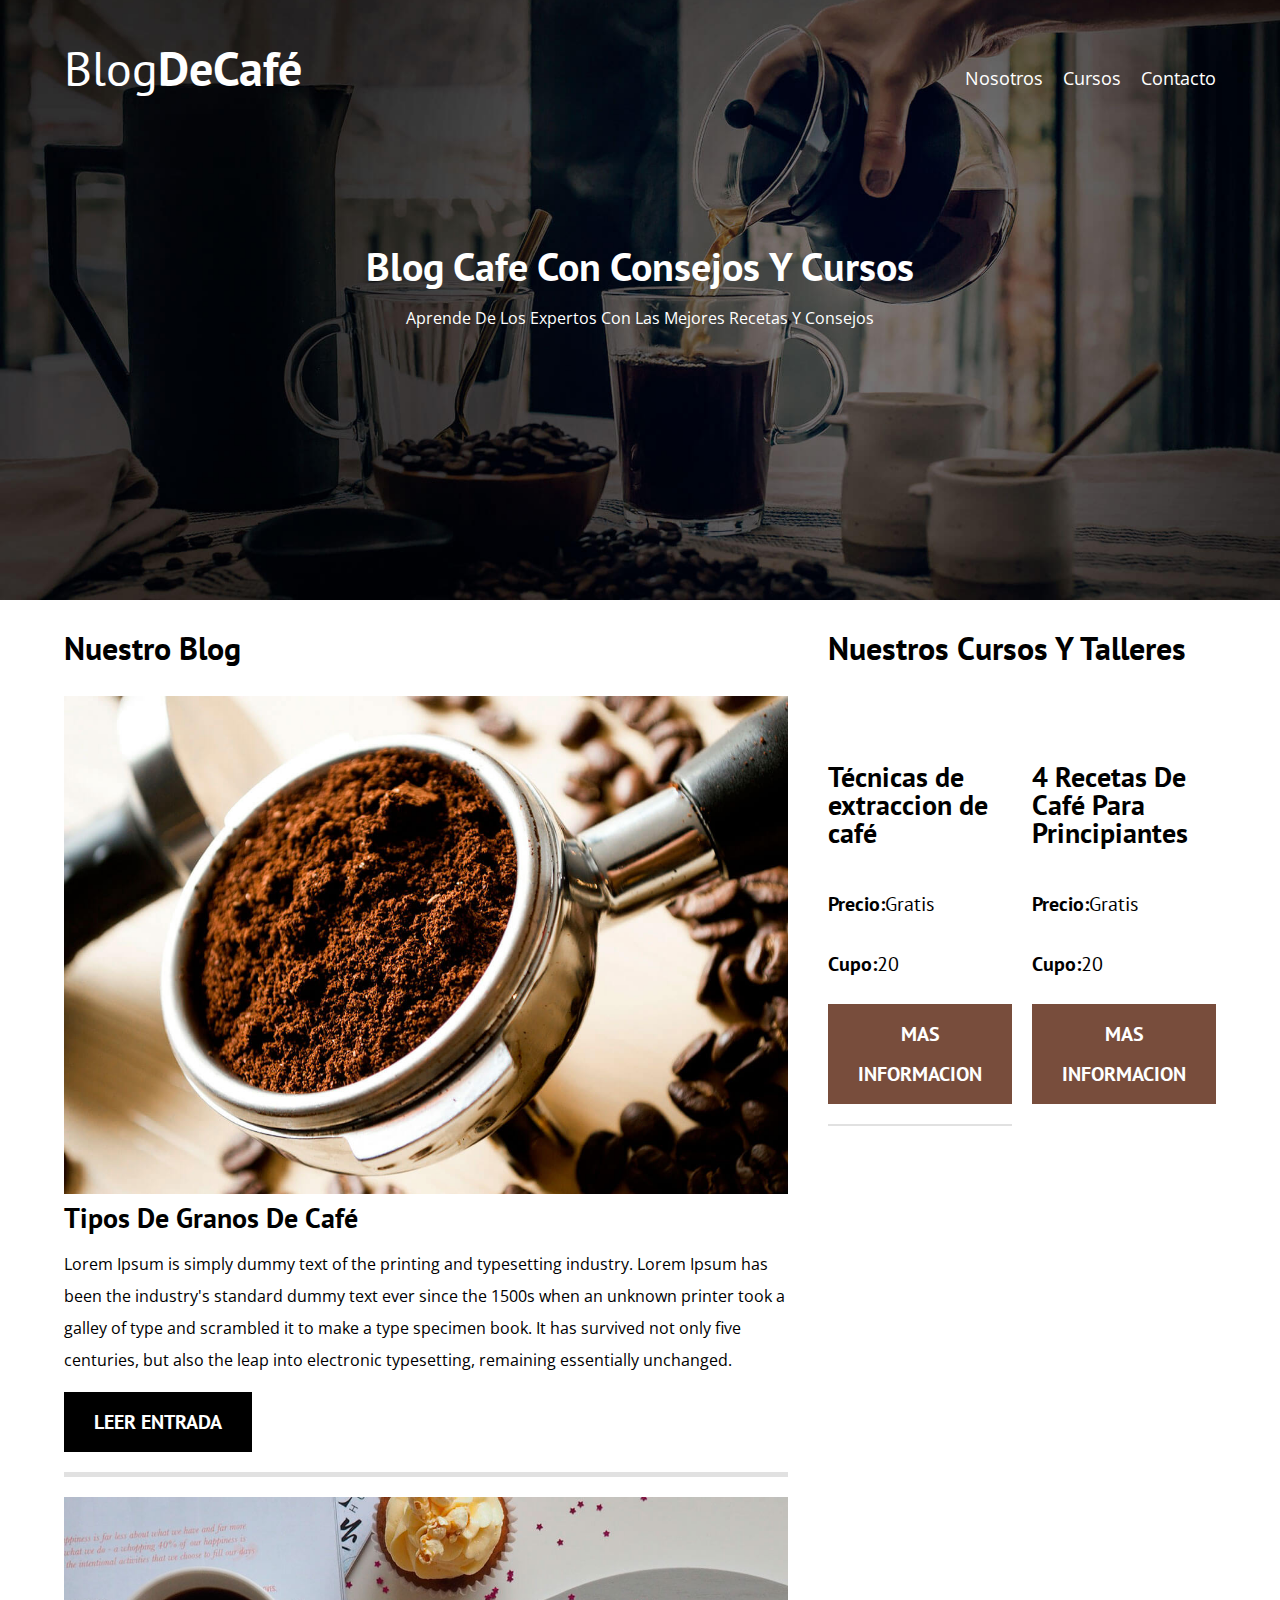
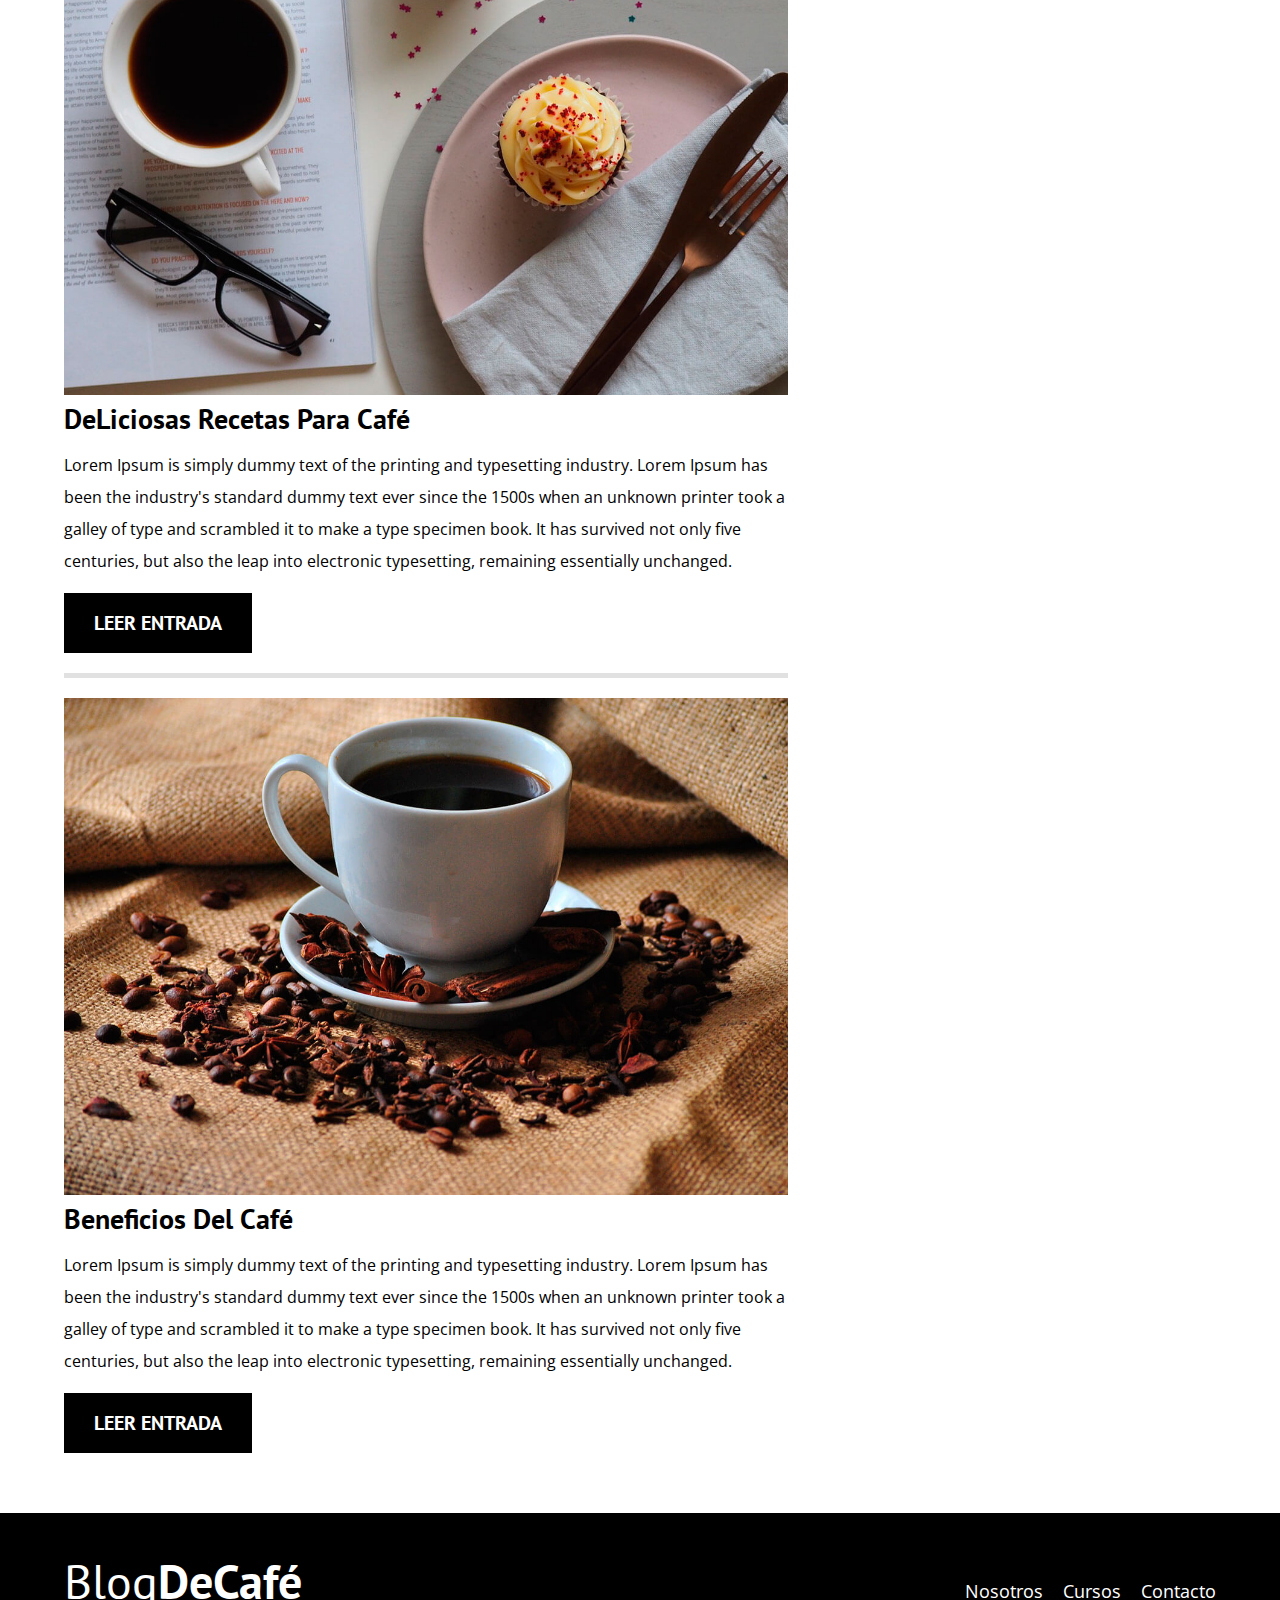
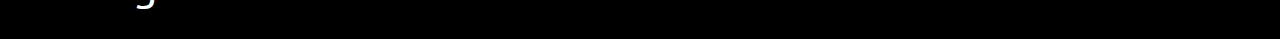
<file: index.html>
<!DOCTYPE html>
<html>
    <head>
        <meta charset="utf-8">
        <meta http-equiv="X-UA-Compatible" content="IE=edge">
        <title>Blog De Cafe</title>
        <meta name="description" content="">
        <meta name="viewport" content="width=device-width, initial-scale=1">
        <link rel="stylesheet" href="css/normalize.css">
        <link rel="preconnect" href="https://fonts.googleapis.com">
        <link rel="preconnect" href="https://fonts.gstatic.com" crossorigin>
        <link href="https://fonts.googleapis.com/css2?family=Open+Sans&family=PT+Sans:wght@400;700&display=swap" rel="stylesheet">
        <link rel="stylesheet" href="css/estilo.css">
        
    </head>
    <body>
        <header class="header">

            <div class="contenedor">
                <div class="barra">
                    <a class="logo" href="index.html">
                        <h1 class="logo__nombre no-margin centrar-texto">Blog<span class="logo__bold">DeCafé</span></h1>
                    </a>
                    <nav class="navegacion">
                        <a href="nosotros.html" class="navegacion__enlace">Nosotros</a>
                        <a href="cursos.html" class="navegacion__enlace">Cursos</a>
                        <a href="contacto.html" class="navegacion__enlace">Contacto</a>
                    </nav>
                </div>
            </div>

            <div class="header__texto">
                <h2 class="no-margin">Blog Cafe Con Consejos Y Cursos</h2>
                <p class="no-magin">Aprende De Los Expertos Con Las Mejores Recetas Y Consejos</p>
            </div>
        
        </header>


        <div class="contenedor contenido-principal">
            <main class="blog">
                <h3>Nuestro Blog</h3>
                <article class="entrada">
                        <div class="entrada__imagen">
                            <img src="img/blog1.jpg" alt="blog1" loading="lazy">
                        </div>
                        <div class="entrada__contenido">
                            <h4 class="no-margin">Tipos De Granos De Café</h4>
                            <p>Lorem Ipsum is simply dummy text of the printing and typesetting industry. 
                            Lorem Ipsum has been the industry's standard dummy text ever since the 1500s when an unknown printer took a 
                            galley of type and scrambled it to make a type specimen book. It has survived not only 
                            five centuries, but also the leap into electronic typesetting, remaining essentially unchanged.</p>                        
                        </div>
                        <a href="entrada.html" class="boton boton--primario">Leer Entrada</a>
                </article>
                <article class="entrada">
                        <div class="entrada__imagen">
                            <img src="img/blog2.jpg" alt="blog2" loading="lazy">
                        </div>
                        <div class="entrada__contenido">
                            <h4 class="no-margin">DeLiciosas Recetas Para Café</h4>
                            <p>Lorem Ipsum is simply dummy text of the printing and typesetting industry. 
                            Lorem Ipsum has been the industry's standard dummy text ever since the 1500s when an unknown printer took a 
                            galley of type and scrambled it to make a type specimen book. It has survived not only 
                            five centuries, but also the leap into electronic typesetting, remaining essentially unchanged.</p>                        
                        </div>
                        <a href="entrada.html" class="boton boton--primario">Leer Entrada</a>
                </article>
                <article class="entrada">
                        <div class="entrada__imagen">
                            <img src="img/blog3.jpg" alt="blog3" loading="lazy">
                        </div>
                        <div class="entrada__contenido">
                            <h4 class="no-margin">Beneficios Del Café</h4>
                            <p>Lorem Ipsum is simply dummy text of the printing and typesetting industry. 
                            Lorem Ipsum has been the industry's standard dummy text ever since the 1500s when an unknown printer took a 
                            galley of type and scrambled it to make a type specimen book. It has survived not only 
                            five centuries, but also the leap into electronic typesetting, remaining essentially unchanged.</p>                        
                        </div>
                        <a href="entrada.html" class="boton boton--primario">Leer Entrada</a>
                </article>
            </main>
            <aside class="sidebar">
                <h3>Nuestros Cursos Y Talleres</h3>
                <ul class="cursos no-padding">
                    <li class="widget-cursos">
                    <h4 class="no-maring">Técnicas de extraccion de café</h4>
                    <p class="widget-cursos__label">Precio:<span class="widget-cursos_info">Gratis</span></p>    
                    <p class="widget-cursos__label">Cupo:<span class="widget-cursos_info">20</span></p>
                    <a href="entrada.html" class="boton boton--secundario">Mas Informacion</a>                 
                    </li>

                    <li class="widget-cursos">
                        <h4 class="no-maring">4 Recetas De Café Para Principiantes</h4>
                        <p class="widget-cursos__label">Precio:<span class="widget-cursos_info">Gratis</span></p>    
                        <p class="widget-cursos__label">Cupo:<span class="widget-cursos_info">20</span></p>
                        <a href="entrada.html" class="boton boton--secundario">Mas Informacion</a>                 
                    </li>
                    
                </ul>
            
            </aside>
        </div>



        <footer class="footer">
            <div class="contenedor"> 
                   <div class="barra">
                    <a class="logo" href="index.html">
                        <h1 class="logo__nombre no-margin centrar-texto">Blog<span class="logo__bold">DeCafé</span></h1>
                    </a>
                    <nav class="navegacion">
                        <a href="nosotros.html" class="navegacion__enlace">Nosotros</a>
                        <a href="cursos.html" class="navegacion__enlace">Cursos</a>
                        <a href="contactos.html" class="navegacion__enlace">Contacto</a>
                    </nav>
                </div>
            
            </div>

        </footer>




        <script src="" async defer></script>
    </body>
</html>
</file>
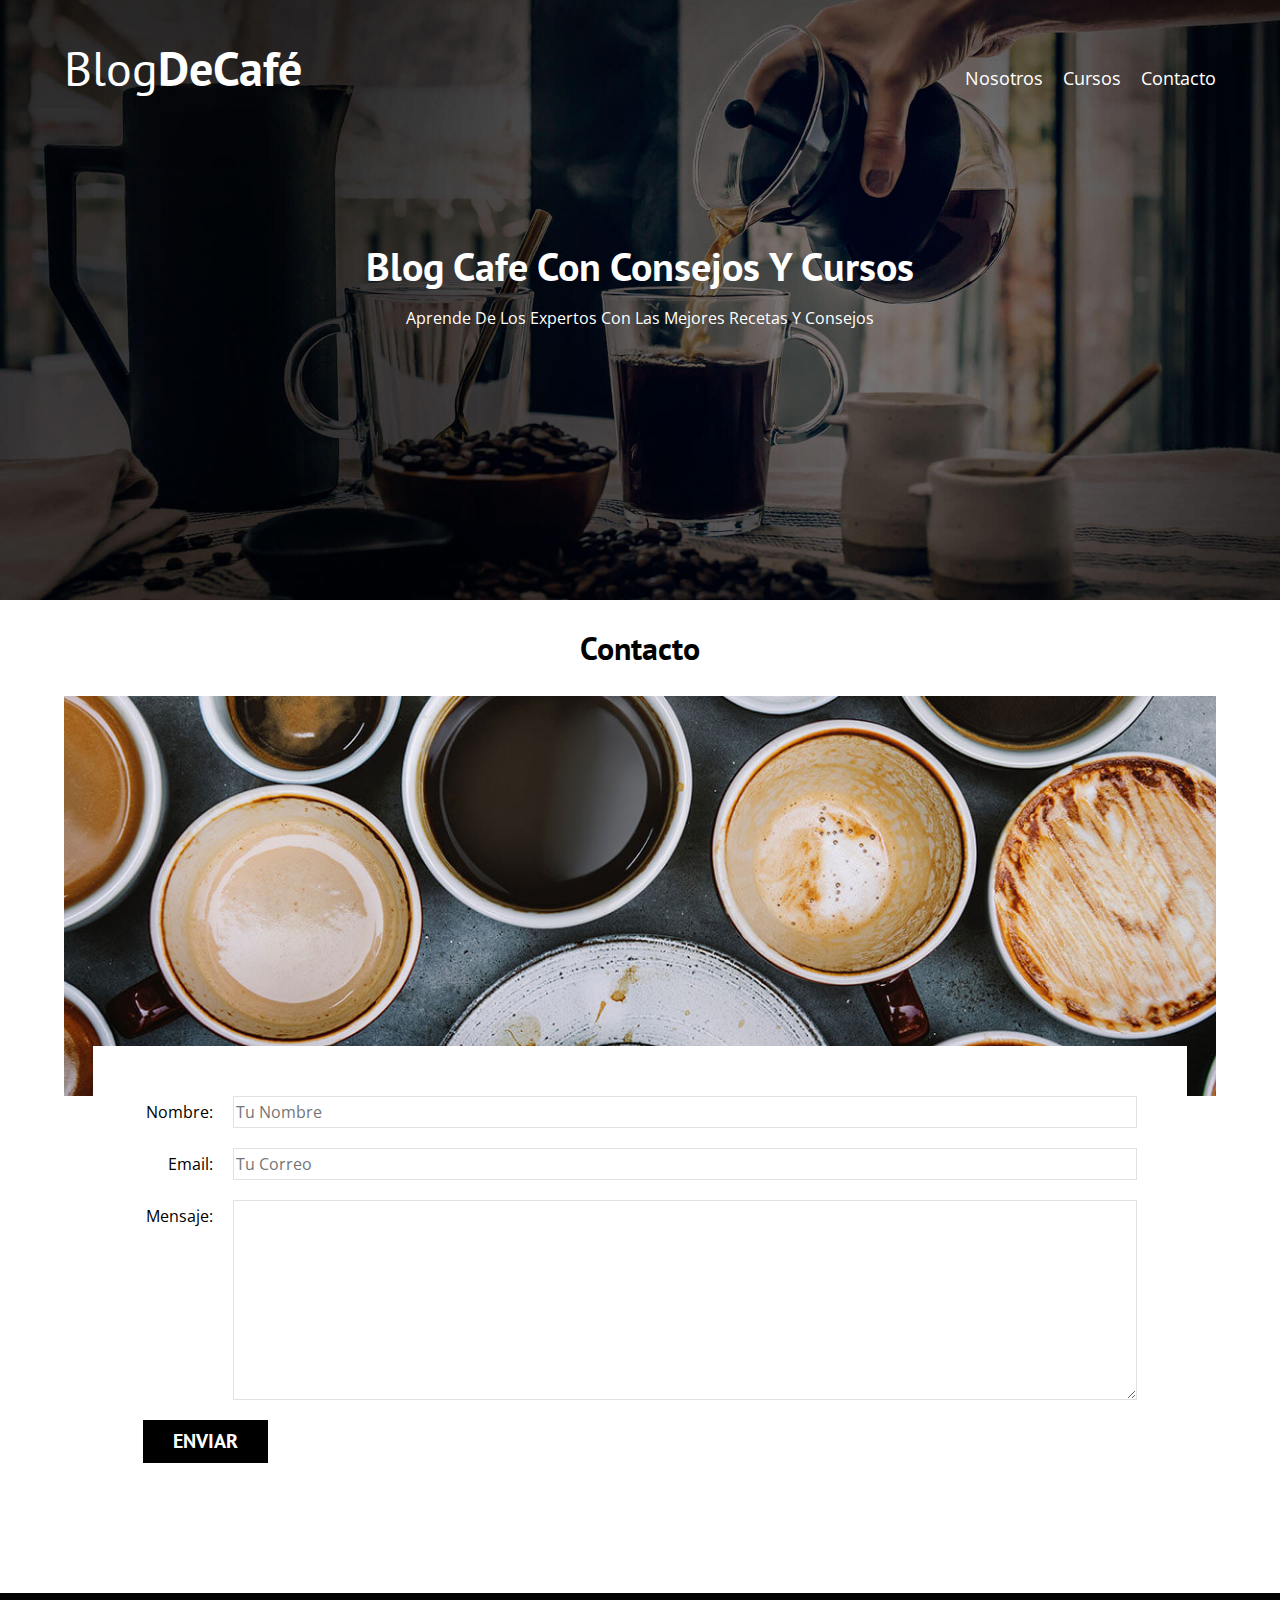
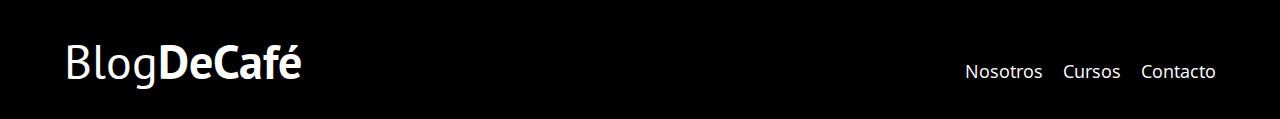
<file: contacto.html>
<!DOCTYPE html>
<html>
    <head>
        <meta charset="utf-8">
        <meta http-equiv="X-UA-Compatible" content="IE=edge">
        <title>Blog De Cafe</title>
        <meta name="description" content="">
        <meta name="viewport" content="width=device-width, initial-scale=1">
        <link rel="stylesheet" href="css/normalize.css">
        <link rel="preconnect" href="https://fonts.googleapis.com">
        <link rel="preconnect" href="https://fonts.gstatic.com" crossorigin>
        <link href="https://fonts.googleapis.com/css2?family=Open+Sans&family=PT+Sans:wght@400;700&display=swap" rel="stylesheet">
        <link rel="stylesheet" href="css/estilo.css">
        
    </head>
    <body>
        <header class="header">

            <div class="contenedor">
                <div class="barra">
                    <a class="logo" href="index.html">
                        <h1 class="logo__nombre no-margin centrar-texto">Blog<span class="logo__bold">DeCafé</span></h1>
                    </a>
                    <nav class="navegacion">
                        <a href="nosotros.html" class="navegacion__enlace">Nosotros</a>
                        <a href="cursos.html" class="navegacion__enlace">Cursos</a>
                        <a href="contacto.html" class="navegacion__enlace">Contacto</a>
                    </nav>
                </div>
            </div>

            <div class="header__texto">
                <h2 class="no-margin">Blog Cafe Con Consejos Y Cursos</h2>
                <p class="no-magin">Aprende De Los Expertos Con Las Mejores Recetas Y Consejos</p
            </div>       
        </header>

            <main class="contenedor">
                <h3 class="centrar-texto">Contacto</h3>
                <div class="contacto-bg"></div>
                <form class="formulario">
                    <div class="campo">
                    <label class="campo__label">Nombre:</label>
                    <input type="text" class="campo__field" placeholder="Tu Nombre" id="nombre">
                    </div>
                      <div class="campo"> 
                    <label class="campo__label">Email:</label>
                    <input class="campo__field" type="email" placeholder="Tu Correo" id="correo">
                    </div>
                      <div class="campo">
                    <label class="campo__label">Mensaje:</label>
                    <textarea class="campo__field campo__field--textarea" id="mensaje"></textarea>
                    </div>
                    <div class="campo">
                        <input type="submit" value="enviar" class="boton boton--primario">
                    </div>
                </form>       
            </main>

        <footer class="footer">
            <div class="contenedor"> 
                   <div class="barra">
                    <a class="logo" href="index.html">
                        <h1 class="logo__nombre no-margin centrar-texto">Blog<span class="logo__bold">DeCafé</span></h1>
                    </a>
                    <nav class="navegacion">
                        <a href="nosotros.html" class="navegacion__enlace">Nosotros</a>
                        <a href="cursos.html" class="navegacion__enlace">Cursos</a>
                        <a href="contactos.html" class="navegacion__enlace">Contacto</a>
                    </nav>
                </div>
            
            </div>

        </footer>




        <script src="" async defer></script>
    </body>
</html>
</file>
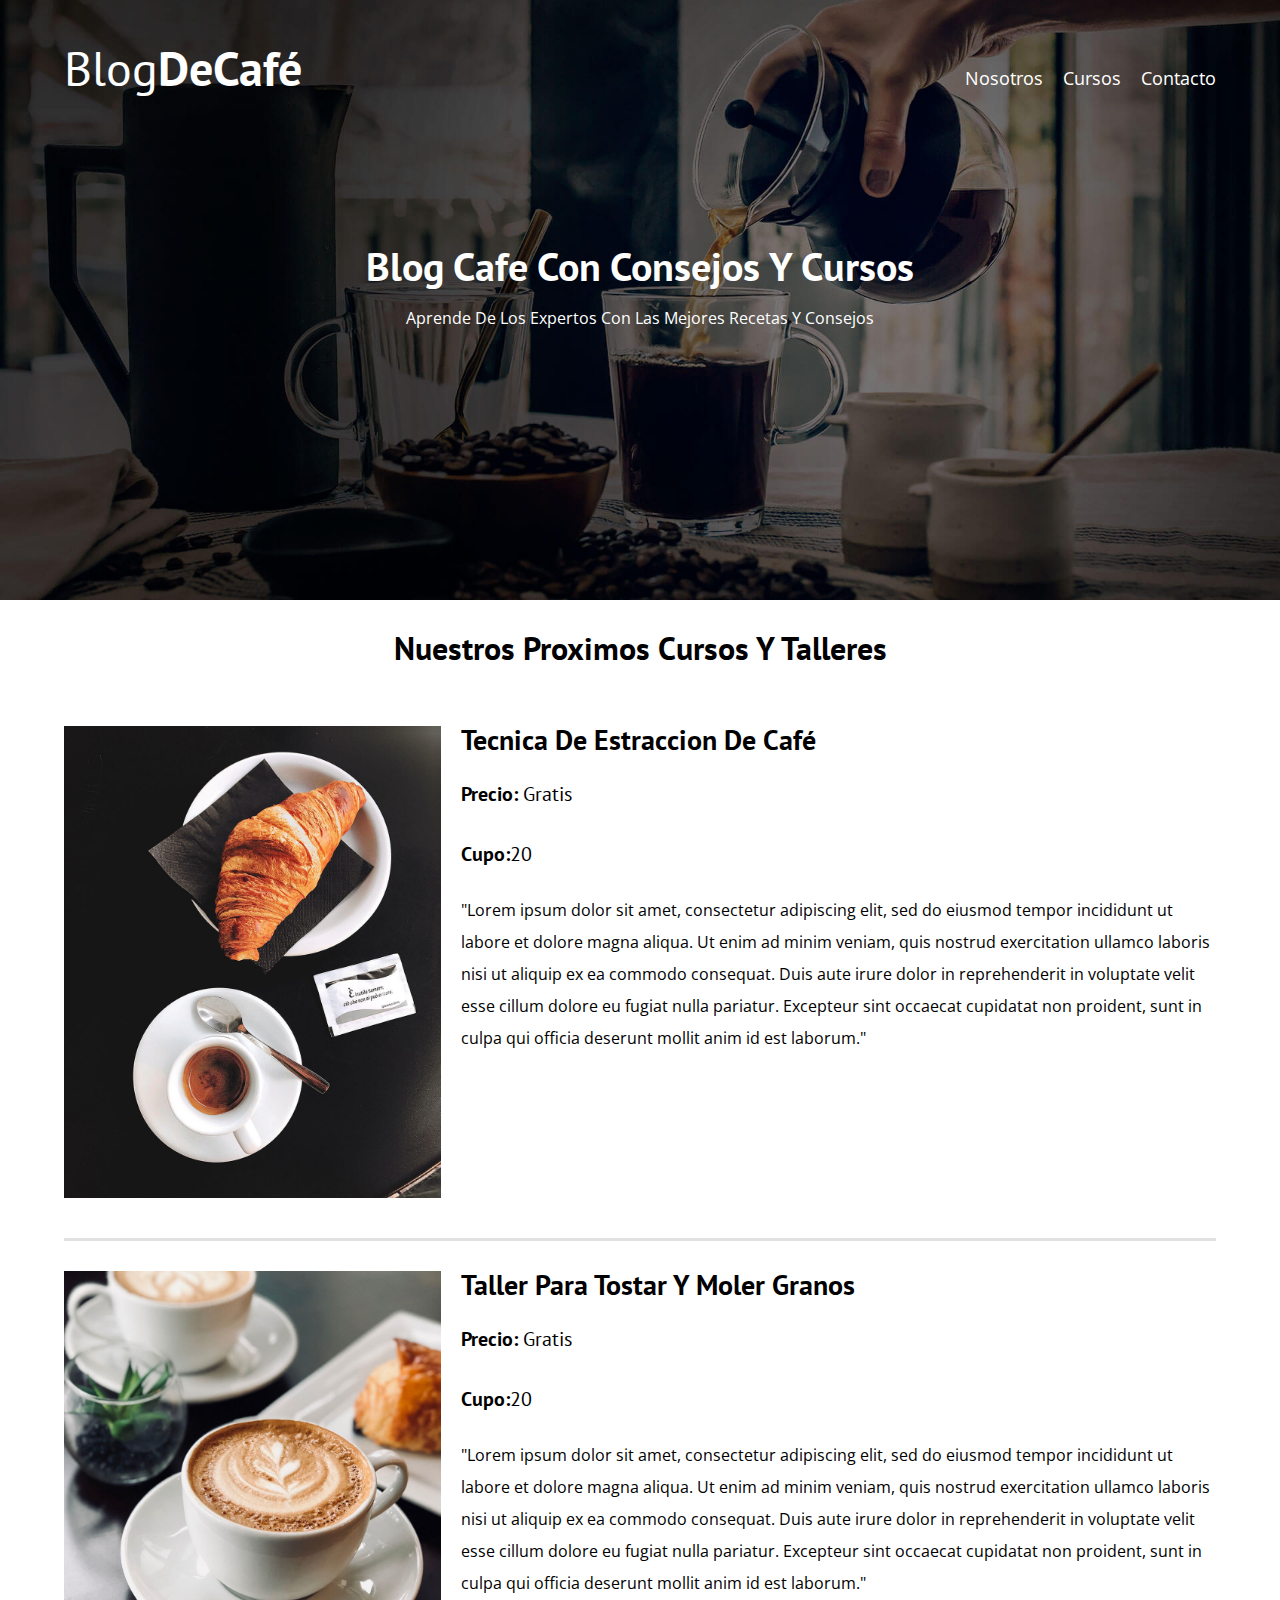
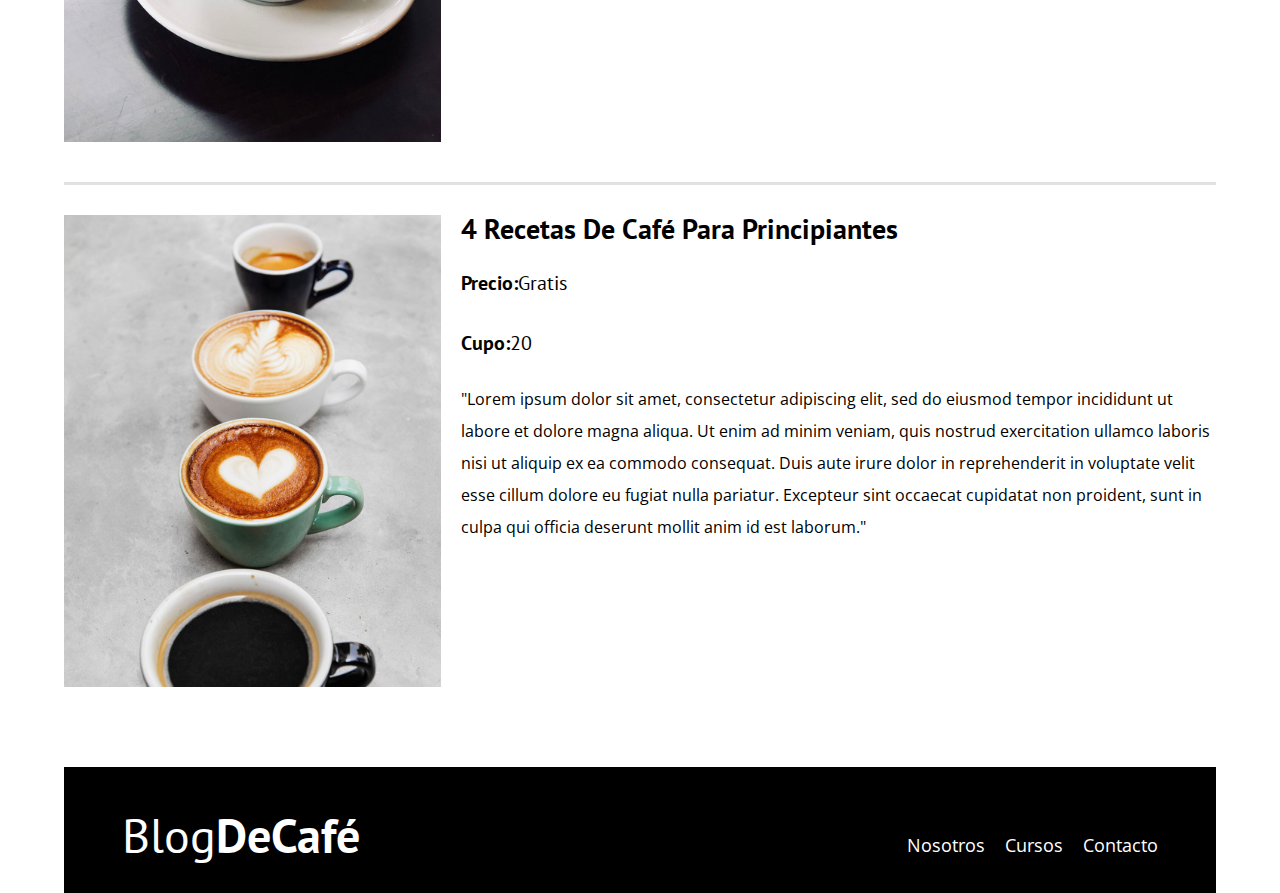
<file: cursos.html>
<!DOCTYPE html>
<html>
    <head>
        <meta charset="utf-8">
        <meta http-equiv="X-UA-Compatible" content="IE=edge">
        <title>Blog De Cafe</title>
        <meta name="description" content="">
        <meta name="viewport" content="width=device-width, initial-scale=1">
        <link rel="stylesheet" href="css/normalize.css">
        <link rel="preconnect" href="https://fonts.googleapis.com">
        <link rel="preconnect" href="https://fonts.gstatic.com" crossorigin>
        <link href="https://fonts.googleapis.com/css2?family=Open+Sans&family=PT+Sans:wght@400;700&display=swap" rel="stylesheet">
        <link rel="stylesheet" href="css/estilo.css">
    </head>
    <body>
        <header class="header">

            <div class="contenedor">
                <div class="barra">
                    <a class="logo" href="index.html">
                        <h1 class="logo__nombre no-margin centrar-texto">Blog<span class="logo__bold">DeCafé</span></h1>
                    </a>
                    <nav class="navegacion">
                        <a href="nosotros.html" class="navegacion__enlace">Nosotros</a>
                        <a href="cursos.html" class="navegacion__enlace">Cursos</a>
                        <a href="contactos.html" class="navegacion__enlace">Contacto</a>
                    </nav>
                </div>
            </div>

            <div class="header__texto">
                <h2 class="no-margin">Blog Cafe Con Consejos Y Cursos</h2>
                <p class="no-magin">Aprende De Los Expertos Con Las Mejores Recetas Y Consejos</p>
            </div>
        </header>


        <main class="contenedor">
            <h3 class="centrar-texto">Nuestros Proximos Cursos Y Talleres</h3>

            <div class="cursos">
                <div class="curso_imagen">
                    <img src="img/curso1.jpg" alt="imagencurso">
                </div>
                <div class="curso__informacion">
                    <h4 class="no-margin">Tecnica De Estraccion De Café</h4>
                    <p class="cursos__label">Precio: <span class="cursos_info">Gratis</span></p>
                    <p class="cursos__label">Cupo:<span class="cursos_info">20</span></p>
                    <p class="curso__descripcion">"Lorem ipsum dolor sit amet, consectetur adipiscing elit,
                     sed do eiusmod tempor incididunt ut labore et dolore magna aliqua. Ut enim ad minim 
                     veniam, quis nostrud exercitation ullamco laboris nisi ut aliquip ex ea commodo consequat.
                      Duis aute irure dolor in reprehenderit in voluptate velit esse cillum dolore eu fugiat 
                      nulla pariatur. Excepteur sint occaecat cupidatat non proident, sunt in culpa qui officia
                       deserunt mollit anim id est laborum."</p>
                </div>
            </div>

            <div class="cursos">
                <div class="curso_imagen">
                    <img src="img/curso2.jpg" alt="imagencurso">
                </div>

                <div class="curso__informacion">
                    <h4 class="no-margin">Taller Para Tostar Y Moler Granos</h4>
                    <p class="cursos__label"> Precio: <span class="cursos_info">Gratis</span></p>
                    <p class="cursos__label"> Cupo:<span class="cursos_info">20</span></p>
                    <p>"Lorem ipsum dolor sit amet, consectetur adipiscing elit,
                     sed do eiusmod tempor incididunt ut labore et dolore magna aliqua. Ut enim ad minim 
                     veniam, quis nostrud exercitation ullamco laboris nisi ut aliquip ex ea commodo consequat.
                      Duis aute irure dolor in reprehenderit in voluptate velit esse cillum dolore eu fugiat 
                      nulla pariatur. Excepteur sint occaecat cupidatat non proident, sunt in culpa qui officia
                       deserunt mollit anim id est laborum."</p>
                
                </div>

                

            </div>

            <div class="cursos">
                <div class="curso_imagen">
                    <img src="img/curso3.jpg" alt="imagencurso">
                </div>

                <div class="curso__informacion">
                    <h4 class="no-margin">4 Recetas De Café Para Principiantes</h4>
                    <p class="cursos__label">Precio:<span class="cursos_info">Gratis</span></p>
                    <p class="cursos__label">Cupo:<span class="cursos_info">20</span></p>
                    <p class="curso__descripcion">"Lorem ipsum dolor sit amet, consectetur adipiscing elit,
                     sed do eiusmod tempor incididunt ut labore et dolore magna aliqua. Ut enim ad minim 
                     veniam, quis nostrud exercitation ullamco laboris nisi ut aliquip ex ea commodo consequat.
                      Duis aute irure dolor in reprehenderit in voluptate velit esse cillum dolore eu fugiat 
                      nulla pariatur. Excepteur sint occaecat cupidatat non proident, sunt in culpa qui officia
                       deserunt mollit anim id est laborum."</p>
                
                </div>

                

            </div>

           
            
        <main>


        <footer class="footer">
            <div class="contenedor"> 
                   <div class="barra">
                    <a class="logo" href="index.html">
                        <h1 class="logo__nombre no-margin centrar-texto">Blog<span class="logo__bold">DeCafé</span></h1>
                    </a>
                    <nav class="navegacion">
                        <a href="nosotros.html" class="navegacion__enlace">Nosotros</a>
                        <a href="cursos.html" class="navegacion__enlace">Cursos</a>
                        <a href="contactos.html" class="navegacion__enlace">Contacto</a>
                    </nav>
                </div>
            
            </div>

        </footer>
        
        <script src="" async defer></script>
    </body>
</html>
</file>
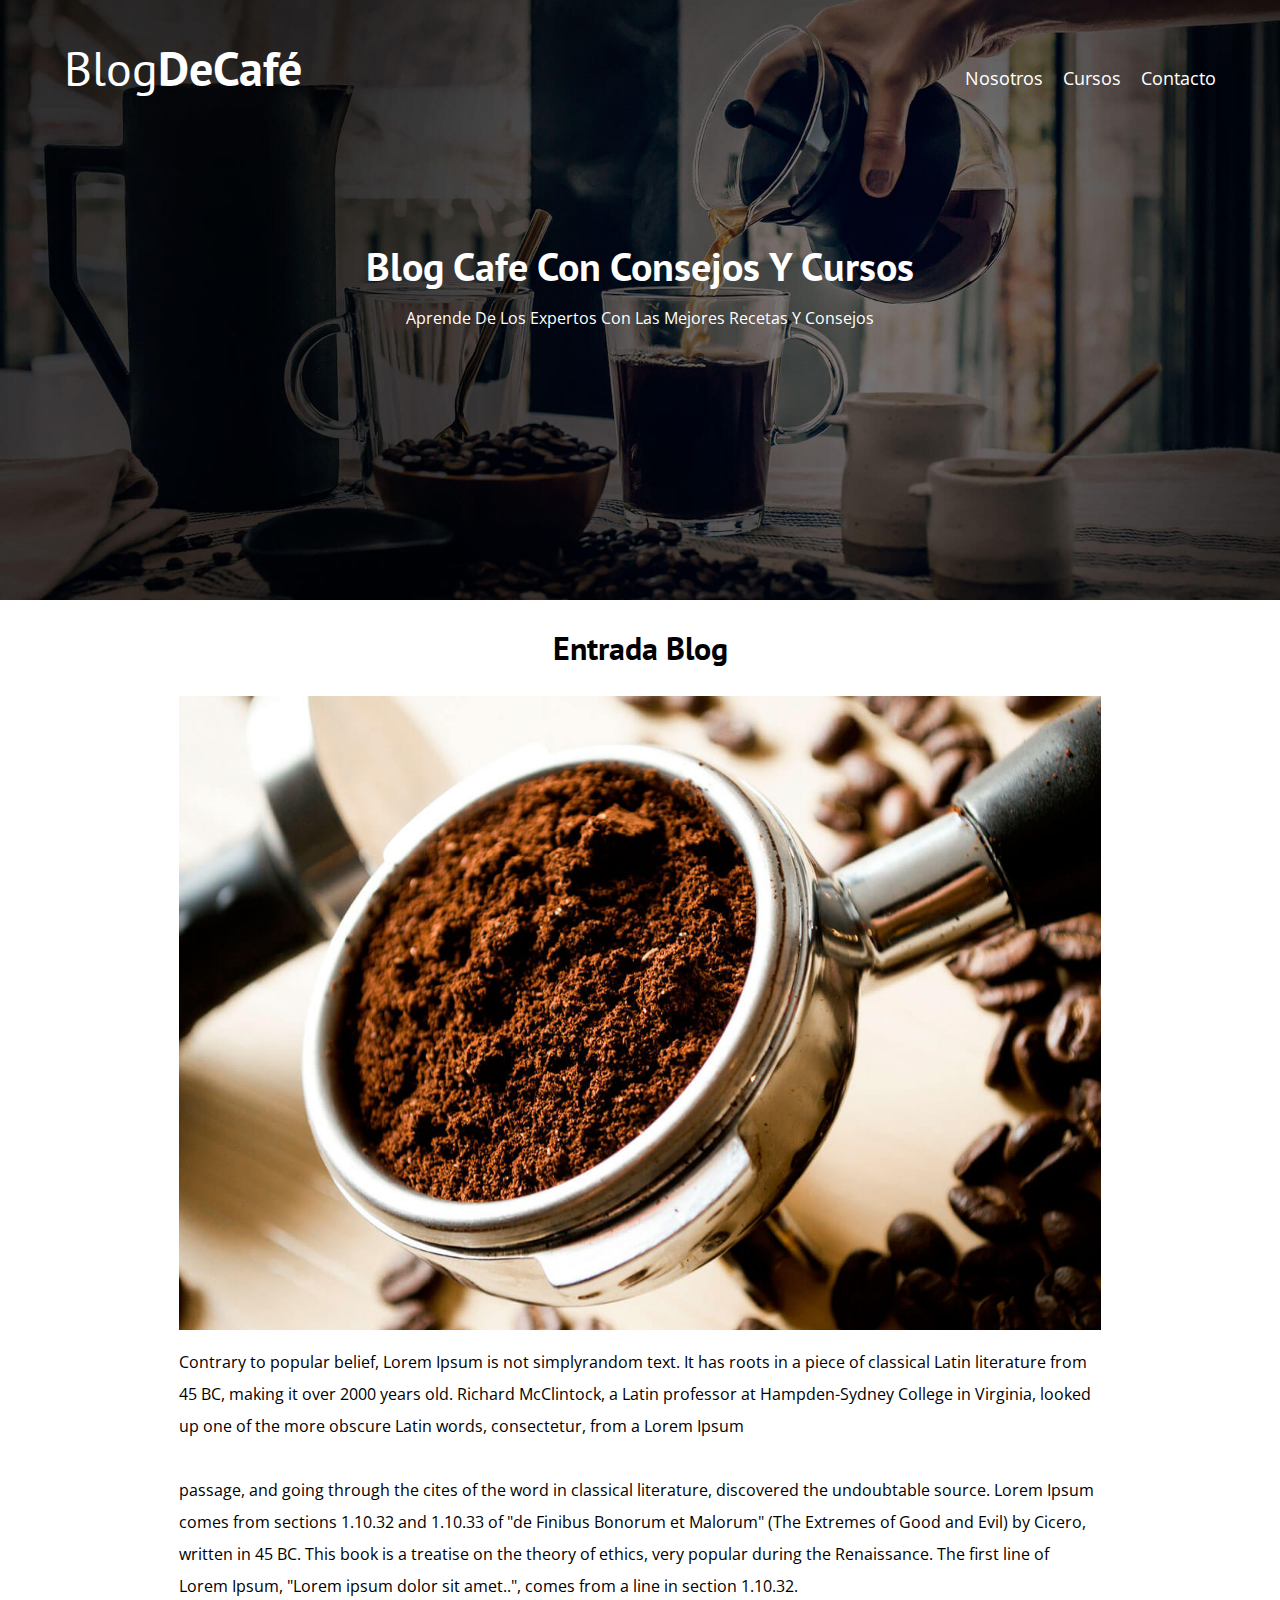
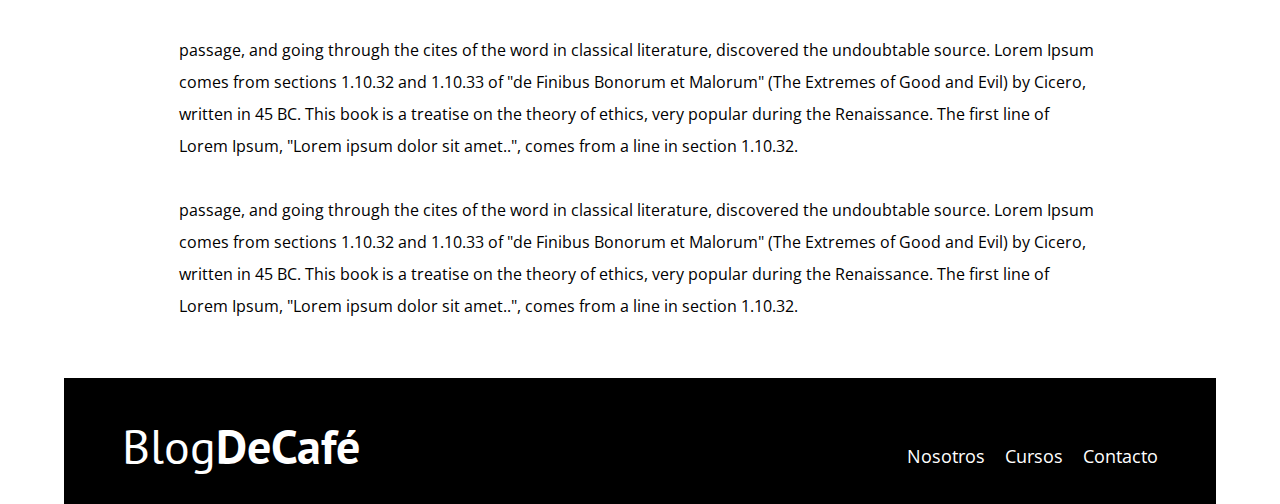
<file: entrada.html>
<!DOCTYPE html>
<html>
    <head>
        <meta charset="utf-8">
        <meta http-equiv="X-UA-Compatible" content="IE=edge">
        <title>Blog De Cafe</title>
        <meta name="description" content="">
        <meta name="viewport" content="width=device-width, initial-scale=1">
        <link rel="stylesheet" href="css/normalize.css">
        <link rel="preconnect" href="https://fonts.googleapis.com">
        <link rel="preconnect" href="https://fonts.gstatic.com" crossorigin>
        <link href="https://fonts.googleapis.com/css2?family=Open+Sans&family=PT+Sans:wght@400;700&display=swap" rel="stylesheet">
        <link rel="stylesheet" href="css/estilo.css">
        
    </head>
    <body>
        <header class="header">

            <div class="contenedor">
                <div class="barra">
                    <a class="logo" href="index.html">
                        <h1 class="logo__nombre no-margin centrar-texto">Blog<span class="logo__bold">DeCafé</span></h1>
                    </a>
                    <nav class="navegacion">
                        <a href="nosotros.html" class="navegacion__enlace">Nosotros</a>
                        <a href="cursos.html" class="navegacion__enlace">Cursos</a>
                        <a href="contactos.html" class="navegacion__enlace">Contacto</a>
                    </nav>
                </div>
            </div>

            <div class="header__texto">
                <h2 class="no-margin">Blog Cafe Con Consejos Y Cursos</h2>
                <p class="no-magin">Aprende De Los Expertos Con Las Mejores Recetas Y Consejos</p
            </div>
        
        </header>


        <main class="contenedor">

            <h3 class="centrar-texto">Entrada Blog</h3>

            <div class="entrada">
                <div class="entrada__blog">
                    <img src="img/blog1.jpg" alt="entrada blog">
                </div>
                <div class="entrada_informacion">
                <p > Contrary to popular belief, Lorem Ipsum is not simplyrandom text. 
                It has roots in a piece of classical Latin literature from 45 BC, making
                it over 2000 years old. Richard McClintock, a Latin professor at Hampden-Sydney 
                College in Virginia, looked up one of the more obscure Latin words, consectetur, 
                from a Lorem Ipsum </p>
                <p>passage, and going through the cites of the word in classical 
                literature, discovered the undoubtable source. Lorem Ipsum comes from sections 1.10.32
                 and 1.10.33 of "de Finibus Bonorum et Malorum" (The Extremes of Good and Evil) by Cicero,
                  written in 45 BC. This book is a treatise on the theory of ethics, very popular during the
                   Renaissance. The first line of Lorem Ipsum, "Lorem ipsum dolor sit amet..", comes from a
                    line in section 1.10.32.</p>
                 <p>passage, and going through the cites of the word in classical 
                literature, discovered the undoubtable source. Lorem Ipsum comes from sections 1.10.32
                 and 1.10.33 of "de Finibus Bonorum et Malorum" (The Extremes of Good and Evil) by Cicero,
                  written in 45 BC. This book is a treatise on the theory of ethics, very popular during the
                   Renaissance. The first line of Lorem Ipsum, "Lorem ipsum dolor sit amet..", comes from a
                    line in section 1.10.32.</p>
                 <p>passage, and going through the cites of the word in classical 
                literature, discovered the undoubtable source. Lorem Ipsum comes from sections 1.10.32
                 and 1.10.33 of "de Finibus Bonorum et Malorum" (The Extremes of Good and Evil) by Cicero,
                  written in 45 BC. This book is a treatise on the theory of ethics, very popular during the
                   Renaissance. The first line of Lorem Ipsum, "Lorem ipsum dolor sit amet..", comes from a
                    line in section 1.10.32.</p>
                </div>
            </div>            
           
            
        <main>



        <footer class="footer">
            <div class="contenedor"> 
                   <div class="barra">
                    <a class="logo" href="index.html">
                        <h1 class="logo__nombre no-margin centrar-texto">Blog<span class="logo__bold">DeCafé</span></h1>
                    </a>
                    <nav class="navegacion">
                        <a href="nosotros.html" class="navegacion__enlace">Nosotros</a>
                        <a href="cursos.html" class="navegacion__enlace">Cursos</a>
                        <a href="contactos.html" class="navegacion__enlace">Contacto</a>
                    </nav>
                </div>
            
            </div>

        </footer>




        <script src="" async defer></script>
    </body>
</html>
</file>
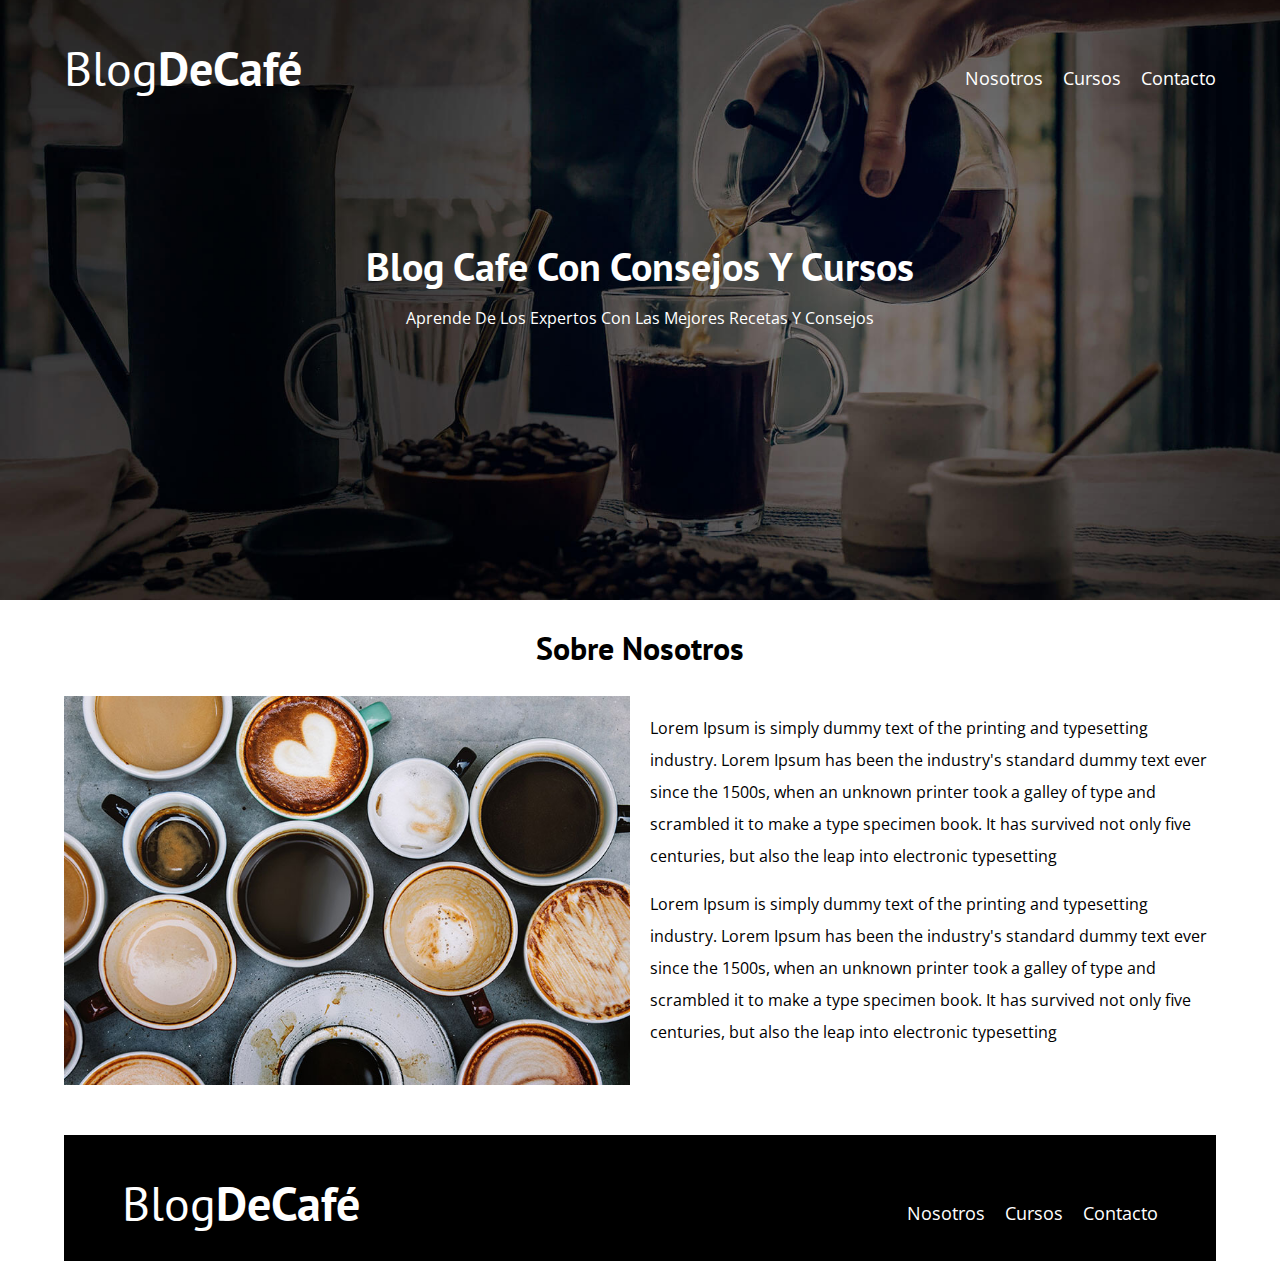
<file: nosotros.html>
<!DOCTYPE html>
<html>
    <head>
        <meta charset="utf-8">
        <meta http-equiv="X-UA-Compatible" content="IE=edge">
        <title>Blog De Cafe</title>
        <meta name="description" content="">
        <meta name="viewport" content="width=device-width, initial-scale=1">
        <link rel="stylesheet" href="css/normalize.css">
        <link rel="preconnect" href="https://fonts.googleapis.com">
        <link rel="preconnect" href="https://fonts.gstatic.com" crossorigin>
        <link href="https://fonts.googleapis.com/css2?family=Open+Sans&family=PT+Sans:wght@400;700&display=swap" rel="stylesheet">
        <link rel="stylesheet" href="css/estilo.css">
    </head>
    <body>
        <header class="header">

            <div class="contenedor">
                <div class="barra">
                    <a class="logo" href="index.html">
                        <h1 class="logo__nombre no-margin centrar-texto">Blog<span class="logo__bold">DeCafé</span></h1>
                    </a>
                    <nav class="navegacion">
                        <a href="nosotros.html" class="navegacion__enlace">Nosotros</a>
                        <a href="cursos.html" class="navegacion__enlace">Cursos</a>
                        <a href="contactos.html" class="navegacion__enlace">Contacto</a>
                    </nav>
                </div>
            </div>

            <div class="header__texto">
                <h2 class="no-margin">Blog Cafe Con Consejos Y Cursos</h2>
                <p class="no-magin">Aprende De Los Expertos Con Las Mejores Recetas Y Consejos</p>
            </div>
        </header>


        <main class="contenedor">
            <h3 class="centrar-texto">Sobre Nosotros</h3>
                <div class="sobre-nosotros">
                    <div class="sobre-nosotros__imagen">
                        <img src="img/nosotros.jpg" alt="nosotros">             
                    </div>
                    <div class="sobre-nosotros__texto">
                    <p>Lorem Ipsum is simply dummy text of the printing and typesetting industry.
                         Lorem Ipsum has been the industry's standard dummy text ever since the 1500s, 
                         when an unknown printer took a galley of type and scrambled it to make a type 
                         specimen book. It has survived not only five centuries, but also the leap into 
                         electronic typesetting</p> 

                         <p>Lorem Ipsum is simply dummy text of the printing and typesetting industry.
                         Lorem Ipsum has been the industry's standard dummy text ever since the 1500s, 
                         when an unknown printer took a galley of type and scrambled it to make a type 
                         specimen book. It has survived not only five centuries, but also the leap into 
                         electronic typesetting</p> 

                    </div>
                
                </div>
            
        
            
        <main>


        <footer class="footer">
            <div class="contenedor"> 
                   <div class="barra">
                    <a class="logo" href="index.html">
                        <h1 class="logo__nombre no-margin centrar-texto">Blog<span class="logo__bold">DeCafé</span></h1>
                    </a>
                    <nav class="navegacion">
                        <a href="nosotros.html" class="navegacion__enlace">Nosotros</a>
                        <a href="cursos.html" class="navegacion__enlace">Cursos</a>
                        <a href="contactos.html" class="navegacion__enlace">Contacto</a>
                    </nav>
                </div>
            
            </div>

        </footer>
        
        <script src="" async defer></script>
    </body>
</html>
</file>
<file: css/estilo.css>
:root {
    --fuenteHeading: 'PT Sans', sans-serif;
    --fuenteparrafos: 'Open Sans', sans-serif;
    --primario: #784D3c;
    --gris: #e1e1e1;
    --blanco: #ffffff;
    --negro: #000000;
}
html{
    box-sizing: border-box;
    font-size: 62.5%; /*1rem = 10px*/
}
*, *::before, *::after{
    box-sizing: inherit;
}
body{
    font-family: var(--fuenteparrafos);
    font-size: 1.6rem;
    line-height: 2;
}
/*Globales*/
.contenedor{
    max-width: 120rem;
    width: 90%;
    margin: 0 auto;
}
a {
    text-decoration: none;
}
h1,h2,h3,h4{
    font-family: var(--fuenteHeading);
    line-height: 1;
}
h1{
    font-size: 4.8rem;
}
h2{
    font-size: 4rem;;
}
h3{
    font-size: 3.2rem;
}
h4{
    font-size: 2.8rem;
}
img{
    max-width: 100%;
}
/*Utilidades*/
.no-margin{
    margin: 0;
}
.no-padding{
    padding: 0;
}
.centrar-texto {
    text-align: center;
}
/*Header*/
.header{
    background-image: url(../img/banner.jpg);
    height: 60rem;
    background-size: cover;
    background-repeat: no-repeat;
    background-position: center center;
    
    
}
.header__texto{
    text-align: center;
    color: var(--blanco);
    margin-top: 5rem;
}
@media (min-width: 768px){
    .header__texto{
        margin-top: 15rem;
    }
}
.barra{
    padding-top: 4rem;
}
@media (min-width: 768px){
    .barra{
        display: flex;
        justify-content: space-between;
        align-items: center;
        
    }
}
.logo{
 color: var(--blanco);
}
.logo__nombre{

    font-weight: 400;
}
.logo__bold{
    font-weight: 700;
}
@media(min-width: 768px){
    .navegacion{
        display: flex;
        gap: 2rem;
    }    

}
.navegacion__enlace{
    display: block;
    text-align: center;
    font-size: 1.8rem;
    color: var(--blanco);
    padding-top: 2rem;
}
@media (min-width: 768px){
    .contenido-principal{
        display: grid;
        grid-template-columns: 2fr 1fr;
        column-gap: 4rem;
    }
     
}
.entrada {
    border-bottom: 0.5rem solid var(--gris) ;
    margin-bottom: 2rem;
}
.entrada:last-of-type{
    border: none;
    margin-bottom: 0;
}
.boton{
   display: block;
   color: var(--blanco);
   font-family: var(--fuenteHeading);
   text-align: center;
   padding: 1rem 3rem;
   font-size: 2rem;
   text-transform: uppercase;
   font-weight: 700;
   margin-bottom: 2rem;
    border: none;
}
@media (min-width: 768px) {
        .boton {
            display: inline-block;
        }
}
.boton:hover{
    cursor: pointer;
}
.boton--primario{
    background-color: var(--negro);
}
.boton--secundario{
    background-color: var(--primario);
}
.cursos{
    list-style: none;
}
.widget-cursos {
    border-bottom: 2px solid var(--gris);
    margin-bottom: 2rem;

}
.widget-cursos:last-of-type{
    border: none;
    margin-bottom: 0;
}
.widget-cursos__label{
    font-family: var(--fuenteHeading);
    font-weight: bold;
    font-size: 2rem;

}
.widget-cursos_info{
    font-weight: normal;

}
.widget-cursos_info,
.widget-cursos__label{
    font-size: 2rem;
}
.footer{
    background-color: var(--negro);
    padding-bottom: 3rem ;
    margin-top: 4rem;
}
/*sobre nosotros*/
@media(min-width: 768px){
    .sobre-nosotros{
        display: grid;
        grid-template-columns: repeat(2, 1fr);
        column-gap: 2rem;
    }
}

.cursos{
    padding: 3rem 0;
    border-bottom: 3px solid var(--gris);
}
@media (min-width: 768px) {
    .cursos{
        display: grid; 
        grid-template-columns: 1fr  2fr;
        column-gap: 2rem; 
    }
 
    
   

}
.cursos:last-of-type{
    border: none;
}
.cursos__label{
    font-family: var(--fuenteHeading);
    font-weight: 700;
    font-size: 2rem;

}
.cursos_info{
    font-weight: normal;

}
.cursos_info,
.cursos__label{
    font-size: 2rem;
}
.entrada__blog,
.entrada_informacion{
    display: grid;
    grid-template-columns: 80%;
    justify-content: center;
}

/*contacto*/
.contacto-bg{
    background-image: url(../img/contacto.jpg);
    height: 40rem;
    background-size: cover;
    background-repeat: no-repeat;
}
/*contacto*/
.formulario{
    background-color: var(--blanco);
    margin: -5rem auto 0 auto;
    width: 95%;  
    padding: 5rem;
}
.campo{
    display: flex;
    margin-bottom: 2rem;
    
    

}
.campo__label{
    flex: 0 0 9rem;
    text-align: right;
    padding-right: 2rem;
}
.campo__field{
    flex: 1;
    border: 1px solid var(--gris);

}
.campo__field--textarea{
    height: 20rem;
}
</file>
